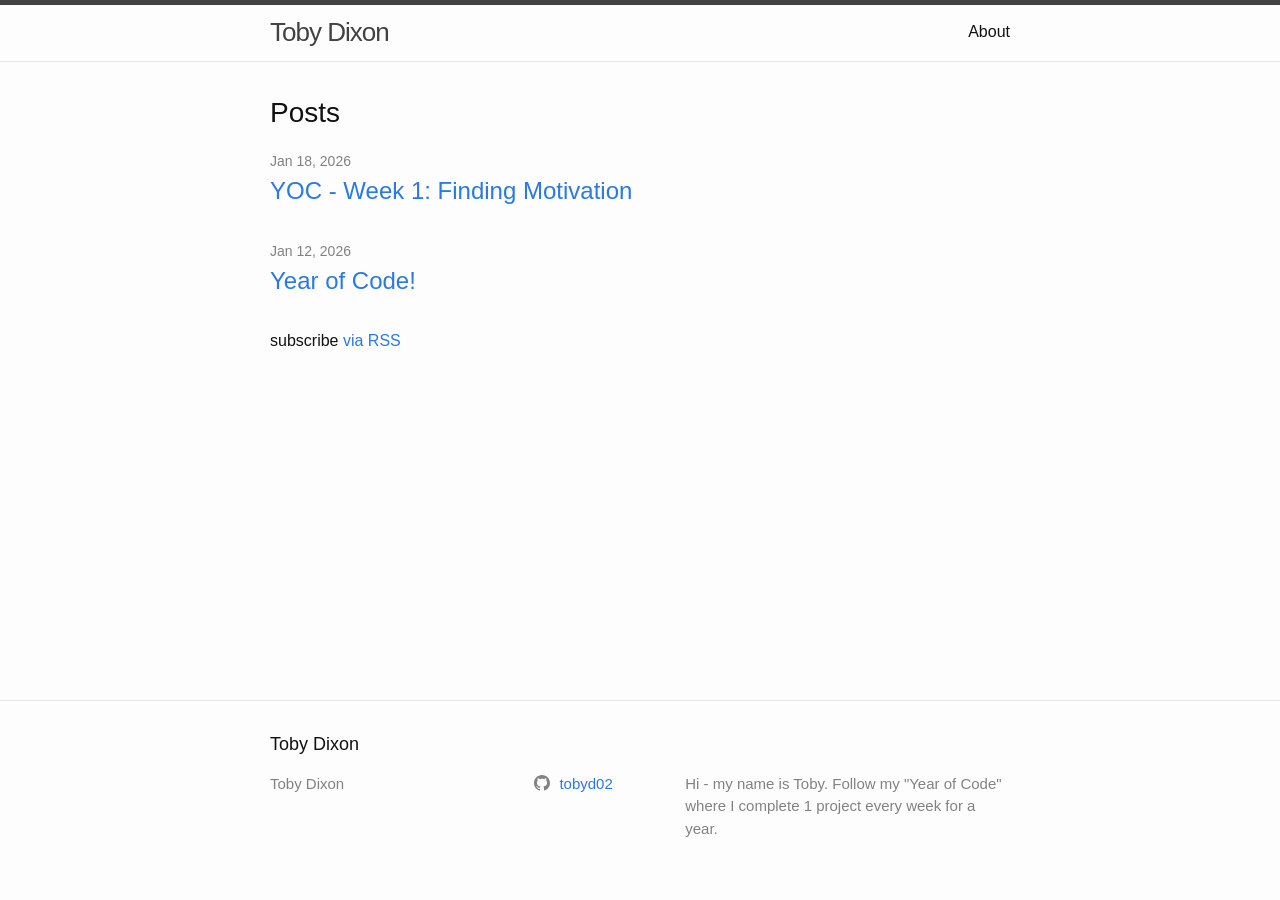
<file: index.html>
<!DOCTYPE html>
<html lang="en"><head>
  <meta charset="utf-8">
  <meta http-equiv="X-UA-Compatible" content="IE=edge">
  <meta name="viewport" content="width=device-width, initial-scale=1"><!-- Begin Jekyll SEO tag v2.8.0 -->
<title>Toby Dixon | Hi - my name is Toby. Follow my “Year of Code” where I complete 1 project every week for a year.</title>
<meta name="generator" content="Jekyll v4.3.2" />
<meta property="og:title" content="Toby Dixon" />
<meta property="og:locale" content="en_US" />
<meta name="description" content="Hi - my name is Toby. Follow my “Year of Code” where I complete 1 project every week for a year." />
<meta property="og:description" content="Hi - my name is Toby. Follow my “Year of Code” where I complete 1 project every week for a year." />
<link rel="canonical" href="tobyd02.github.io/" />
<meta property="og:url" content="tobyd02.github.io/" />
<meta property="og:site_name" content="Toby Dixon" />
<meta property="og:type" content="website" />
<meta name="twitter:card" content="summary" />
<meta property="twitter:title" content="Toby Dixon" />
<script type="application/ld+json">
{"@context":"https://schema.org","@type":"WebSite","description":"Hi - my name is Toby. Follow my “Year of Code” where I complete 1 project every week for a year.","headline":"Toby Dixon","name":"Toby Dixon","url":"tobyd02.github.io/"}</script>
<!-- End Jekyll SEO tag -->
<link rel="stylesheet" href="/assets/main.css"><link type="application/atom+xml" rel="alternate" href="tobyd02.github.io/feed.xml" title="Toby Dixon" /></head>
<body><header class="site-header" role="banner">

  <div class="wrapper"><a class="site-title" rel="author" href="/">Toby Dixon</a><nav class="site-nav">
        <input type="checkbox" id="nav-trigger" class="nav-trigger" />
        <label for="nav-trigger">
          <span class="menu-icon">
            <svg viewBox="0 0 18 15" width="18px" height="15px">
              <path d="M18,1.484c0,0.82-0.665,1.484-1.484,1.484H1.484C0.665,2.969,0,2.304,0,1.484l0,0C0,0.665,0.665,0,1.484,0 h15.032C17.335,0,18,0.665,18,1.484L18,1.484z M18,7.516C18,8.335,17.335,9,16.516,9H1.484C0.665,9,0,8.335,0,7.516l0,0 c0-0.82,0.665-1.484,1.484-1.484h15.032C17.335,6.031,18,6.696,18,7.516L18,7.516z M18,13.516C18,14.335,17.335,15,16.516,15H1.484 C0.665,15,0,14.335,0,13.516l0,0c0-0.82,0.665-1.483,1.484-1.483h15.032C17.335,12.031,18,12.695,18,13.516L18,13.516z"/>
            </svg>
          </span>
        </label>

        <div class="trigger"><a class="page-link" href="/about/">About</a></div>
      </nav></div>
</header>
<main class="page-content" aria-label="Content">
      <div class="wrapper">
        <div class="home">
<h2 class="post-list-heading">Posts</h2>
    <ul class="post-list"><li><span class="post-meta">Jan 18, 2026</span>
        <h3>
          <a class="post-link" href="/yearofcode/2026/01/18/yearofcode-week1.html">
            YOC - Week 1: Finding Motivation
          </a>
        </h3></li><li><span class="post-meta">Jan 12, 2026</span>
        <h3>
          <a class="post-link" href="/yearofcode/2026/01/12/yearofcode.html">
            Year of Code!
          </a>
        </h3></li></ul>

    <p class="rss-subscribe">subscribe <a href="/feed.xml">via RSS</a></p></div>

      </div>
    </main><footer class="site-footer h-card">
  <data class="u-url" href="/"></data>

  <div class="wrapper">

    <h2 class="footer-heading">Toby Dixon</h2>

    <div class="footer-col-wrapper">
      <div class="footer-col footer-col-1">
        <ul class="contact-list">
          <li class="p-name">Toby Dixon</li></ul>
      </div>

      <div class="footer-col footer-col-2"><ul class="social-media-list"><li><a href="https://github.com/tobyd02"><svg class="svg-icon"><use xlink:href="/assets/minima-social-icons.svg#github"></use></svg> <span class="username">tobyd02</span></a></li></ul>
</div>

      <div class="footer-col footer-col-3">
        <p>Hi - my name is Toby. Follow my &quot;Year of Code&quot; where I complete 1 project every week for a year.</p>
      </div>
    </div>

  </div>

</footer>
</body>

</html>
</file>
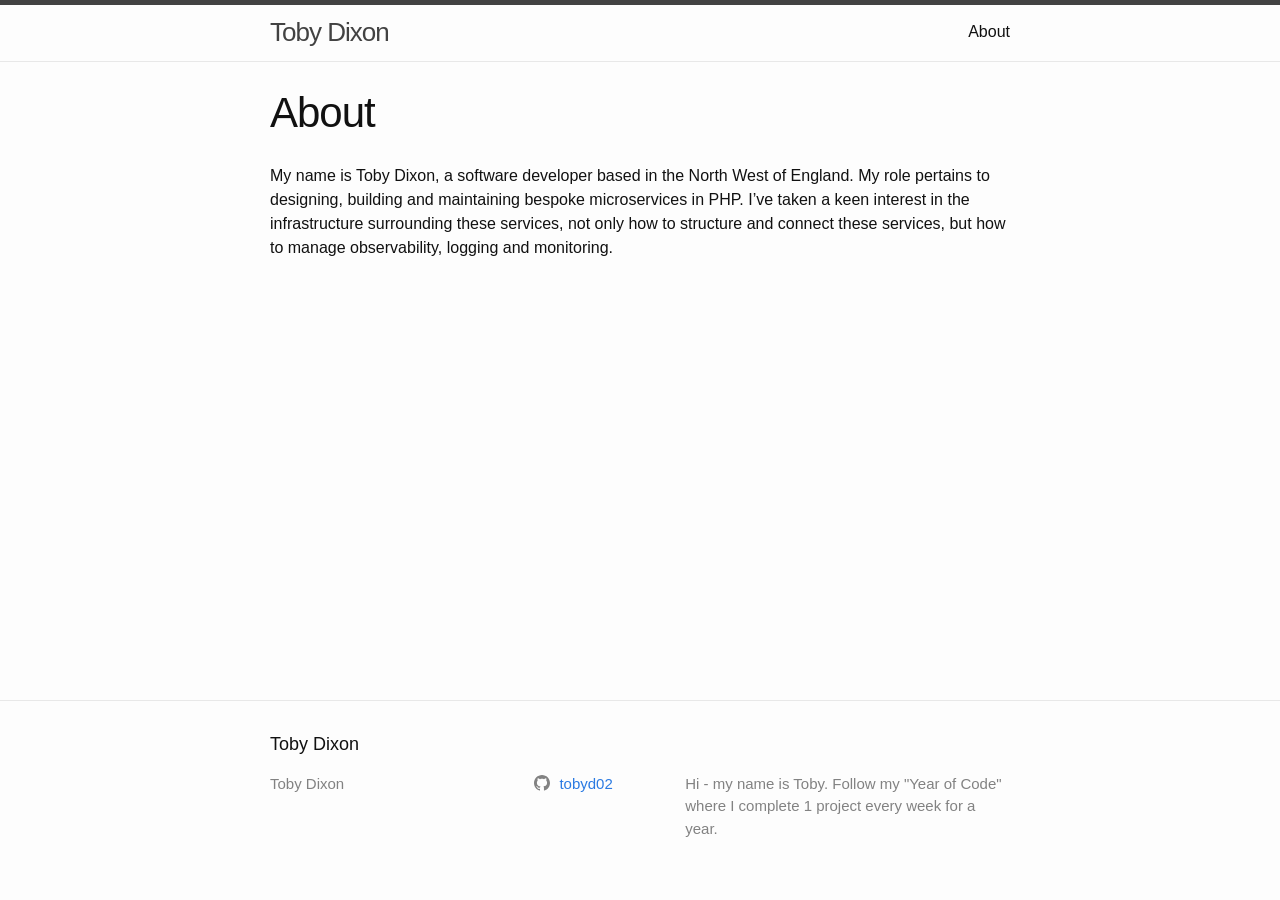
<file: about/index.html>
<!DOCTYPE html>
<html lang="en"><head>
  <meta charset="utf-8">
  <meta http-equiv="X-UA-Compatible" content="IE=edge">
  <meta name="viewport" content="width=device-width, initial-scale=1"><!-- Begin Jekyll SEO tag v2.8.0 -->
<title>About | Toby Dixon</title>
<meta name="generator" content="Jekyll v4.3.2" />
<meta property="og:title" content="About" />
<meta property="og:locale" content="en_US" />
<meta name="description" content="Hi - my name is Toby. Follow my “Year of Code” where I complete 1 project every week for a year." />
<meta property="og:description" content="Hi - my name is Toby. Follow my “Year of Code” where I complete 1 project every week for a year." />
<link rel="canonical" href="tobyd02.github.io/about/" />
<meta property="og:url" content="tobyd02.github.io/about/" />
<meta property="og:site_name" content="Toby Dixon" />
<meta property="og:type" content="website" />
<meta name="twitter:card" content="summary" />
<meta property="twitter:title" content="About" />
<script type="application/ld+json">
{"@context":"https://schema.org","@type":"WebSite","description":"Hi - my name is Toby. Follow my “Year of Code” where I complete 1 project every week for a year.","headline":"About","name":"Toby Dixon","url":"tobyd02.github.io/about/"}</script>
<!-- End Jekyll SEO tag -->
<link rel="stylesheet" href="/assets/main.css"><link type="application/atom+xml" rel="alternate" href="tobyd02.github.io/feed.xml" title="Toby Dixon" /></head>
<body><header class="site-header" role="banner">

  <div class="wrapper"><a class="site-title" rel="author" href="/">Toby Dixon</a><nav class="site-nav">
        <input type="checkbox" id="nav-trigger" class="nav-trigger" />
        <label for="nav-trigger">
          <span class="menu-icon">
            <svg viewBox="0 0 18 15" width="18px" height="15px">
              <path d="M18,1.484c0,0.82-0.665,1.484-1.484,1.484H1.484C0.665,2.969,0,2.304,0,1.484l0,0C0,0.665,0.665,0,1.484,0 h15.032C17.335,0,18,0.665,18,1.484L18,1.484z M18,7.516C18,8.335,17.335,9,16.516,9H1.484C0.665,9,0,8.335,0,7.516l0,0 c0-0.82,0.665-1.484,1.484-1.484h15.032C17.335,6.031,18,6.696,18,7.516L18,7.516z M18,13.516C18,14.335,17.335,15,16.516,15H1.484 C0.665,15,0,14.335,0,13.516l0,0c0-0.82,0.665-1.483,1.484-1.483h15.032C17.335,12.031,18,12.695,18,13.516L18,13.516z"/>
            </svg>
          </span>
        </label>

        <div class="trigger"><a class="page-link" href="/about/">About</a></div>
      </nav></div>
</header>
<main class="page-content" aria-label="Content">
      <div class="wrapper">
        <article class="post">

  <header class="post-header">
    <h1 class="post-title">About</h1>
  </header>

  <div class="post-content">
    <p>My name is Toby Dixon, a software developer based in the North West of England. My role pertains to designing, building
and maintaining bespoke microservices in PHP. I’ve taken a keen interest in the infrastructure surrounding these
services, not only how to structure and connect these services, but how to manage observability, logging and monitoring.</p>

  </div>

</article>

      </div>
    </main><footer class="site-footer h-card">
  <data class="u-url" href="/"></data>

  <div class="wrapper">

    <h2 class="footer-heading">Toby Dixon</h2>

    <div class="footer-col-wrapper">
      <div class="footer-col footer-col-1">
        <ul class="contact-list">
          <li class="p-name">Toby Dixon</li></ul>
      </div>

      <div class="footer-col footer-col-2"><ul class="social-media-list"><li><a href="https://github.com/tobyd02"><svg class="svg-icon"><use xlink:href="/assets/minima-social-icons.svg#github"></use></svg> <span class="username">tobyd02</span></a></li></ul>
</div>

      <div class="footer-col footer-col-3">
        <p>Hi - my name is Toby. Follow my &quot;Year of Code&quot; where I complete 1 project every week for a year.</p>
      </div>
    </div>

  </div>

</footer>
</body>

</html>
</file>
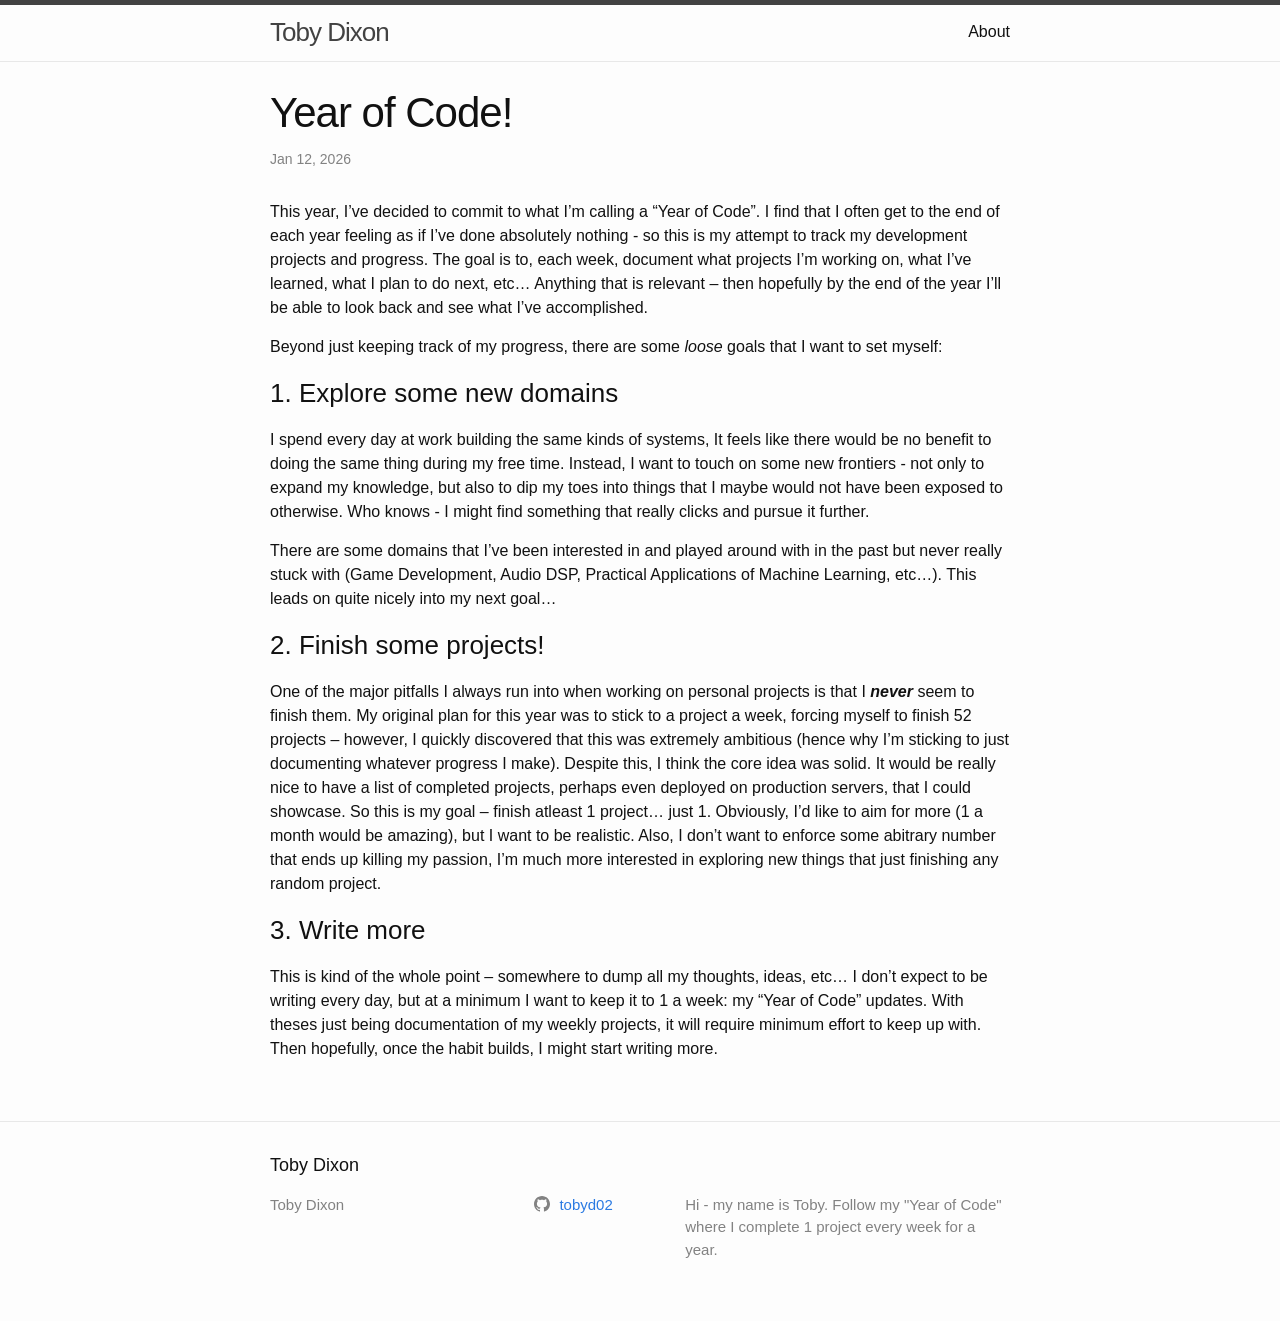
<file: yearofcode/2026/01/12/yearofcode.html>
<!DOCTYPE html>
<html lang="en"><head>
  <meta charset="utf-8">
  <meta http-equiv="X-UA-Compatible" content="IE=edge">
  <meta name="viewport" content="width=device-width, initial-scale=1"><!-- Begin Jekyll SEO tag v2.8.0 -->
<title>Year of Code! | Toby Dixon</title>
<meta name="generator" content="Jekyll v4.3.2" />
<meta property="og:title" content="Year of Code!" />
<meta property="og:locale" content="en_US" />
<meta name="description" content="This year, I’ve decided to commit to what I’m calling a “Year of Code”. I find that I often get to the end of each year feeling as if I’ve done absolutely nothing - so this is my attempt to track my development projects and progress. The goal is to, each week, document what projects I’m working on, what I’ve learned, what I plan to do next, etc… Anything that is relevant – then hopefully by the end of the year I’ll be able to look back and see what I’ve accomplished." />
<meta property="og:description" content="This year, I’ve decided to commit to what I’m calling a “Year of Code”. I find that I often get to the end of each year feeling as if I’ve done absolutely nothing - so this is my attempt to track my development projects and progress. The goal is to, each week, document what projects I’m working on, what I’ve learned, what I plan to do next, etc… Anything that is relevant – then hopefully by the end of the year I’ll be able to look back and see what I’ve accomplished." />
<link rel="canonical" href="tobyd02.github.io/yearofcode/2026/01/12/yearofcode.html" />
<meta property="og:url" content="tobyd02.github.io/yearofcode/2026/01/12/yearofcode.html" />
<meta property="og:site_name" content="Toby Dixon" />
<meta property="og:type" content="article" />
<meta property="article:published_time" content="2026-01-12T00:00:00+00:00" />
<meta name="twitter:card" content="summary" />
<meta property="twitter:title" content="Year of Code!" />
<script type="application/ld+json">
{"@context":"https://schema.org","@type":"BlogPosting","dateModified":"2026-01-12T00:00:00+00:00","datePublished":"2026-01-12T00:00:00+00:00","description":"This year, I’ve decided to commit to what I’m calling a “Year of Code”. I find that I often get to the end of each year feeling as if I’ve done absolutely nothing - so this is my attempt to track my development projects and progress. The goal is to, each week, document what projects I’m working on, what I’ve learned, what I plan to do next, etc… Anything that is relevant – then hopefully by the end of the year I’ll be able to look back and see what I’ve accomplished.","headline":"Year of Code!","mainEntityOfPage":{"@type":"WebPage","@id":"tobyd02.github.io/yearofcode/2026/01/12/yearofcode.html"},"url":"tobyd02.github.io/yearofcode/2026/01/12/yearofcode.html"}</script>
<!-- End Jekyll SEO tag -->
<link rel="stylesheet" href="/assets/main.css"><link type="application/atom+xml" rel="alternate" href="tobyd02.github.io/feed.xml" title="Toby Dixon" /></head>
<body><header class="site-header" role="banner">

  <div class="wrapper"><a class="site-title" rel="author" href="/">Toby Dixon</a><nav class="site-nav">
        <input type="checkbox" id="nav-trigger" class="nav-trigger" />
        <label for="nav-trigger">
          <span class="menu-icon">
            <svg viewBox="0 0 18 15" width="18px" height="15px">
              <path d="M18,1.484c0,0.82-0.665,1.484-1.484,1.484H1.484C0.665,2.969,0,2.304,0,1.484l0,0C0,0.665,0.665,0,1.484,0 h15.032C17.335,0,18,0.665,18,1.484L18,1.484z M18,7.516C18,8.335,17.335,9,16.516,9H1.484C0.665,9,0,8.335,0,7.516l0,0 c0-0.82,0.665-1.484,1.484-1.484h15.032C17.335,6.031,18,6.696,18,7.516L18,7.516z M18,13.516C18,14.335,17.335,15,16.516,15H1.484 C0.665,15,0,14.335,0,13.516l0,0c0-0.82,0.665-1.483,1.484-1.483h15.032C17.335,12.031,18,12.695,18,13.516L18,13.516z"/>
            </svg>
          </span>
        </label>

        <div class="trigger"><a class="page-link" href="/about/">About</a></div>
      </nav></div>
</header>
<main class="page-content" aria-label="Content">
      <div class="wrapper">
        <article class="post h-entry" itemscope itemtype="http://schema.org/BlogPosting">

  <header class="post-header">
    <h1 class="post-title p-name" itemprop="name headline">Year of Code!</h1>
    <p class="post-meta">
      <time class="dt-published" datetime="2026-01-12T00:00:00+00:00" itemprop="datePublished">Jan 12, 2026
      </time></p>
  </header>

  <div class="post-content e-content" itemprop="articleBody">
    <p>This year, I’ve decided to commit to what I’m calling a “Year of Code”. I find that I often get to the end of each year
feeling as if I’ve done absolutely nothing - so this is my attempt to track my development projects and progress. The
goal is to, each week, document what projects I’m working on, what I’ve learned, what I plan to do next, etc… Anything
that is relevant – then hopefully by the end of the year I’ll be able to look back and see what I’ve accomplished.</p>

<p>Beyond just keeping track of my progress, there are some <em>loose</em> goals that I want to set myself:</p>

<h3 id="1-explore-some-new-domains">1. Explore some new domains</h3>

<p>I spend every day at work building the same kinds of systems, It feels like there would be no benefit to doing the same
thing during my free time. Instead, I want to touch on some new frontiers - not only to expand my knowledge, but also to
dip my toes into things that I maybe would not have been exposed to otherwise. Who knows - I might find something that
really clicks and pursue it further.</p>

<p>There are some domains that I’ve been interested in and played around with in the past but never really stuck with (Game
Development, Audio DSP, Practical Applications of Machine Learning, etc…). This leads on quite nicely into my next
goal…</p>

<h3 id="2-finish-some-projects">2. Finish some projects!</h3>

<p>One of the major pitfalls I always run into when working on personal projects is that I <strong><em>never</em></strong> seem to finish them.
My original plan for this year was to stick to a project a week, forcing myself to finish 52 projects – however, I
quickly discovered that this was extremely ambitious (hence why I’m sticking to just documenting whatever progress I
make). Despite this, I think the core idea was solid. It would be really nice to have a list of completed projects,
perhaps even deployed on production servers, that I could showcase. So this is my goal – finish atleast 1 project…
just 1. Obviously, I’d like to aim for more (1 a month would be amazing), but I want to be realistic. Also, I don’t want
to enforce some abitrary number that ends up killing my passion, I’m much more interested in exploring new things that
just finishing any random project.</p>

<h3 id="3-write-more">3. Write more</h3>

<p>This is kind of the whole point – somewhere to dump all my thoughts, ideas, etc… I don’t expect to be writing
every day, but at a minimum I want to keep it to 1 a week: my “Year of Code” updates. With theses just being
documentation of my weekly projects, it will require minimum effort to keep up with. Then hopefully, once the habit
builds, I might start writing more.</p>

  </div><a class="u-url" href="/yearofcode/2026/01/12/yearofcode.html" hidden></a>
</article>

      </div>
    </main><footer class="site-footer h-card">
  <data class="u-url" href="/"></data>

  <div class="wrapper">

    <h2 class="footer-heading">Toby Dixon</h2>

    <div class="footer-col-wrapper">
      <div class="footer-col footer-col-1">
        <ul class="contact-list">
          <li class="p-name">Toby Dixon</li></ul>
      </div>

      <div class="footer-col footer-col-2"><ul class="social-media-list"><li><a href="https://github.com/tobyd02"><svg class="svg-icon"><use xlink:href="/assets/minima-social-icons.svg#github"></use></svg> <span class="username">tobyd02</span></a></li></ul>
</div>

      <div class="footer-col footer-col-3">
        <p>Hi - my name is Toby. Follow my &quot;Year of Code&quot; where I complete 1 project every week for a year.</p>
      </div>
    </div>

  </div>

</footer>
</body>

</html>
</file>
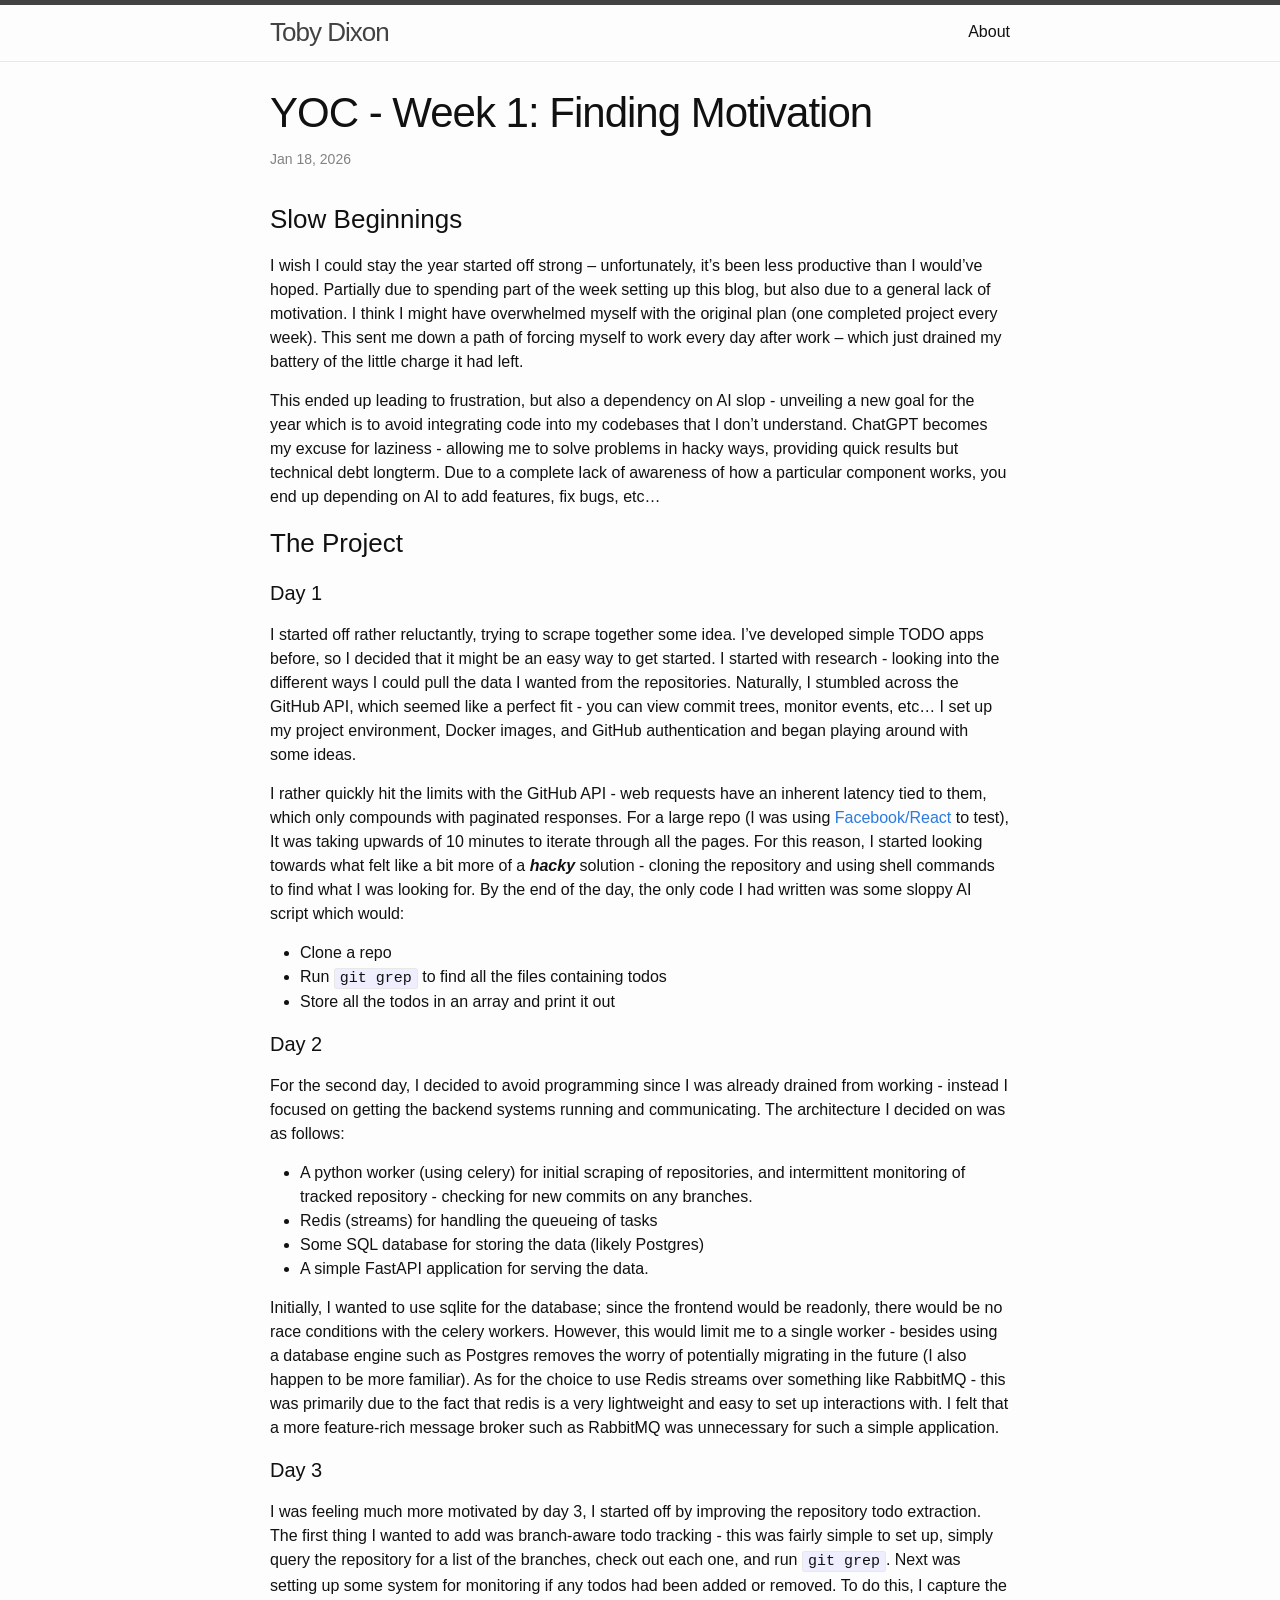
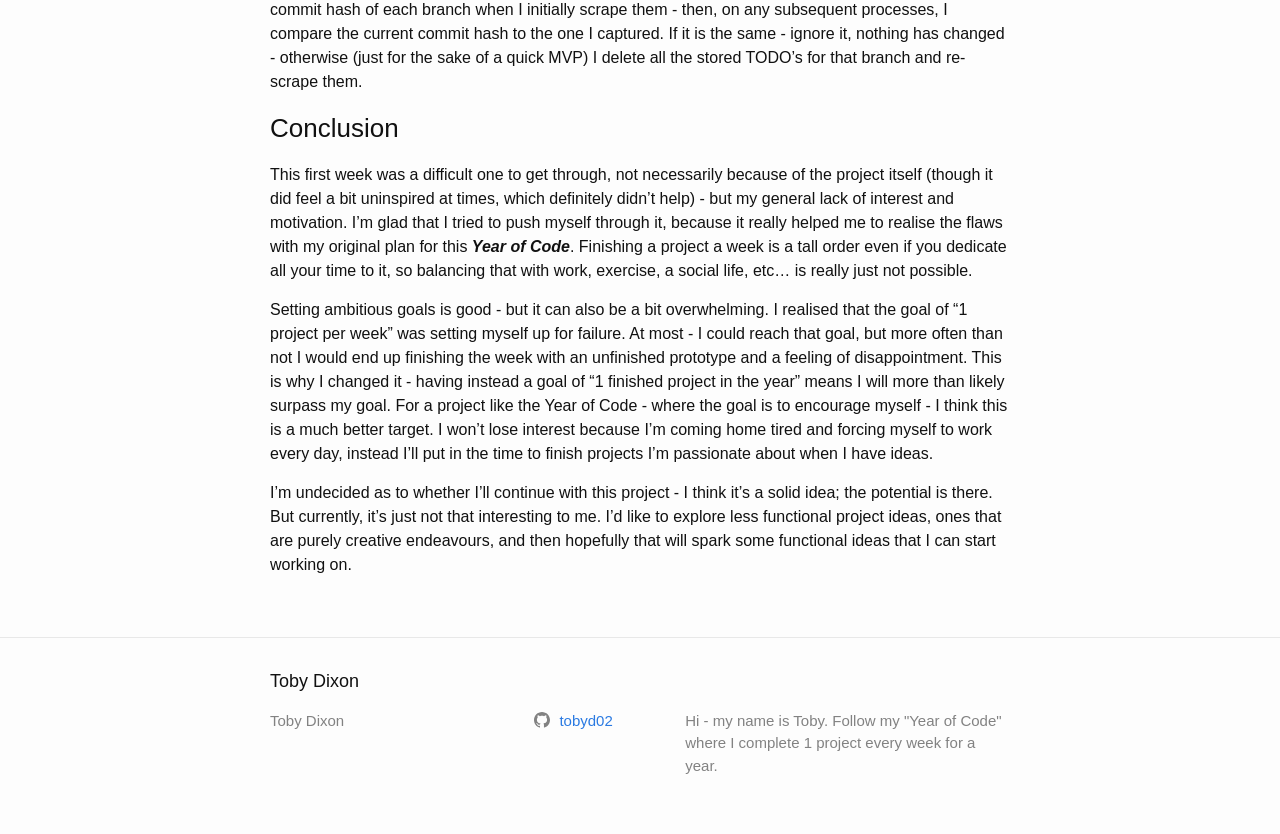
<file: yearofcode/2026/01/18/yearofcode-week1.html>
<!DOCTYPE html>
<html lang="en"><head>
  <meta charset="utf-8">
  <meta http-equiv="X-UA-Compatible" content="IE=edge">
  <meta name="viewport" content="width=device-width, initial-scale=1"><!-- Begin Jekyll SEO tag v2.8.0 -->
<title>YOC - Week 1: Finding Motivation | Toby Dixon</title>
<meta name="generator" content="Jekyll v4.3.2" />
<meta property="og:title" content="YOC - Week 1: Finding Motivation" />
<meta property="og:locale" content="en_US" />
<meta name="description" content="Slow Beginnings" />
<meta property="og:description" content="Slow Beginnings" />
<link rel="canonical" href="tobyd02.github.io/yearofcode/2026/01/18/yearofcode-week1.html" />
<meta property="og:url" content="tobyd02.github.io/yearofcode/2026/01/18/yearofcode-week1.html" />
<meta property="og:site_name" content="Toby Dixon" />
<meta property="og:type" content="article" />
<meta property="article:published_time" content="2026-01-18T00:00:00+00:00" />
<meta name="twitter:card" content="summary" />
<meta property="twitter:title" content="YOC - Week 1: Finding Motivation" />
<script type="application/ld+json">
{"@context":"https://schema.org","@type":"BlogPosting","dateModified":"2026-01-18T00:00:00+00:00","datePublished":"2026-01-18T00:00:00+00:00","description":"Slow Beginnings","headline":"YOC - Week 1: Finding Motivation","mainEntityOfPage":{"@type":"WebPage","@id":"tobyd02.github.io/yearofcode/2026/01/18/yearofcode-week1.html"},"url":"tobyd02.github.io/yearofcode/2026/01/18/yearofcode-week1.html"}</script>
<!-- End Jekyll SEO tag -->
<link rel="stylesheet" href="/assets/main.css"><link type="application/atom+xml" rel="alternate" href="tobyd02.github.io/feed.xml" title="Toby Dixon" /></head>
<body><header class="site-header" role="banner">

  <div class="wrapper"><a class="site-title" rel="author" href="/">Toby Dixon</a><nav class="site-nav">
        <input type="checkbox" id="nav-trigger" class="nav-trigger" />
        <label for="nav-trigger">
          <span class="menu-icon">
            <svg viewBox="0 0 18 15" width="18px" height="15px">
              <path d="M18,1.484c0,0.82-0.665,1.484-1.484,1.484H1.484C0.665,2.969,0,2.304,0,1.484l0,0C0,0.665,0.665,0,1.484,0 h15.032C17.335,0,18,0.665,18,1.484L18,1.484z M18,7.516C18,8.335,17.335,9,16.516,9H1.484C0.665,9,0,8.335,0,7.516l0,0 c0-0.82,0.665-1.484,1.484-1.484h15.032C17.335,6.031,18,6.696,18,7.516L18,7.516z M18,13.516C18,14.335,17.335,15,16.516,15H1.484 C0.665,15,0,14.335,0,13.516l0,0c0-0.82,0.665-1.483,1.484-1.483h15.032C17.335,12.031,18,12.695,18,13.516L18,13.516z"/>
            </svg>
          </span>
        </label>

        <div class="trigger"><a class="page-link" href="/about/">About</a></div>
      </nav></div>
</header>
<main class="page-content" aria-label="Content">
      <div class="wrapper">
        <article class="post h-entry" itemscope itemtype="http://schema.org/BlogPosting">

  <header class="post-header">
    <h1 class="post-title p-name" itemprop="name headline">YOC - Week 1: Finding Motivation</h1>
    <p class="post-meta">
      <time class="dt-published" datetime="2026-01-18T00:00:00+00:00" itemprop="datePublished">Jan 18, 2026
      </time></p>
  </header>

  <div class="post-content e-content" itemprop="articleBody">
    <h3 id="slow-beginnings">Slow Beginnings</h3>

<p>I wish I could stay the year started off strong – unfortunately, it’s been less productive than I would’ve hoped.
Partially due to spending part of the week setting up this blog, but also due to a general lack of motivation. I think I
might have overwhelmed myself with the original plan (one completed project every week). This sent me down a path of
forcing myself to work every day after work – which just drained my battery of the little charge it had left.</p>

<p>This ended up leading to frustration, but also a dependency on AI slop - unveiling a new goal for the year which is to
avoid integrating code into my codebases that I don’t understand. ChatGPT becomes my excuse for laziness - allowing me
to
solve problems in hacky ways, providing quick results but technical debt longterm. Due to a complete lack of awareness
of how a particular component works, you end up depending on AI to add features, fix bugs, etc…</p>

<h3 id="the-project">The Project</h3>

<h4 id="day-1">Day 1</h4>

<p>I started off rather reluctantly, trying to scrape together some idea. I’ve developed simple TODO apps before, so I
decided that it might be an easy way to get started. I started with research - looking into the different ways I could
pull the data I wanted from the repositories. Naturally, I stumbled across the GitHub API, which seemed like a perfect
fit - you can view commit trees, monitor events, etc… I set up my project environment, Docker images, and GitHub
authentication and began playing around with some ideas.</p>

<p>I rather quickly hit the limits with the GitHub API - web requests have an inherent latency tied to them, which only
compounds with paginated responses. For a large repo (I was using <a href="https://github.com/facebook/react">Facebook/React</a> to
test), It was taking upwards of 10 minutes to iterate through all the pages. For this reason, I started looking towards
what felt like a bit more of a <strong><em>hacky</em></strong> solution - cloning the repository and using shell commands to find what I
was looking for. By the end of the day, the only code I had written was some sloppy AI script which would:</p>

<ul>
  <li>Clone a repo</li>
  <li>Run <code class="language-plaintext highlighter-rouge">git grep</code> to find all the files containing todos</li>
  <li>Store all the todos in an array and print it out</li>
</ul>

<h4 id="day-2">Day 2</h4>

<p>For the second day, I decided to avoid programming since I was already drained from working - instead I focused on
getting the backend systems running and communicating. The architecture I decided on was as follows:</p>

<ul>
  <li>A python worker (using celery) for initial scraping of repositories, and intermittent monitoring of tracked
repository - checking for new commits on any branches.</li>
  <li>Redis (streams) for handling the queueing of tasks</li>
  <li>Some SQL database for storing the data (likely Postgres)</li>
  <li>A simple FastAPI application for serving the data.</li>
</ul>

<p>Initially, I wanted to use sqlite for the database; since the frontend would be readonly, there would be no race
conditions with the celery workers. However, this would limit me to a single worker - besides using a database engine
such as Postgres removes the worry of potentially migrating in the future (I also happen to be more familiar). As for
the choice to use Redis streams over something like RabbitMQ - this was primarily due to the fact that redis is a
very lightweight and easy to set up interactions with. I felt that a more feature-rich message broker such as RabbitMQ
was unnecessary for such a simple application.</p>

<h4 id="day-3">Day 3</h4>

<p>I was feeling much more motivated by day 3, I started off by improving the repository todo extraction. The first thing I
wanted to add was branch-aware todo tracking - this was fairly simple to set up, simply query the repository for a list
of the branches, check out each one, and run <code class="language-plaintext highlighter-rouge">git grep</code>. Next was setting up some system for monitoring if any todos had
been added or removed. To do this, I capture the commit hash of each branch when I initially scrape them - then, on any
subsequent processes, I compare the current commit hash to the one I captured. If it is the same - ignore it, nothing
has changed - otherwise (just for the sake of a quick MVP) I delete all the stored TODO’s for that branch and re-scrape
them.</p>

<h3 id="conclusion">Conclusion</h3>

<p>This first week was a difficult one to get through, not necessarily because of the project itself (though it did feel a
bit uninspired at times, which definitely didn’t help) - but my general lack of interest and motivation. I’m glad that I
tried to push myself through it, because it really helped me to realise the flaws with my original plan for this
<strong><em>Year of Code</em></strong>. Finishing a project a week is a tall order even if you dedicate all your time to it, so balancing
that with work, exercise, a social life, etc… is really just not possible.</p>

<p>Setting ambitious goals is good - but it can also be a bit overwhelming. I realised that the goal of “1 project per
week” was setting myself up for failure. At most - I could reach that goal, but more often than not I would end up
finishing the week with an unfinished prototype and a feeling of disappointment. This is why I changed it - having
instead a goal of “1 finished project in the year” means I will more than likely surpass my goal. For a project like the
Year of Code - where the goal is to encourage myself - I think this is a much better target. I won’t lose interest
because I’m coming home tired and forcing myself to work every day, instead I’ll put in the time to finish projects I’m
passionate about when I have ideas.</p>

<p>I’m undecided as to whether I’ll continue with this project - I think it’s a solid idea; the potential is there. But
 currently, it’s just not that interesting to me. I’d like to explore less functional project ideas, ones that are purely
creative endeavours, and then hopefully that will spark some functional ideas that I can start working on.</p>

  </div><a class="u-url" href="/yearofcode/2026/01/18/yearofcode-week1.html" hidden></a>
</article>

      </div>
    </main><footer class="site-footer h-card">
  <data class="u-url" href="/"></data>

  <div class="wrapper">

    <h2 class="footer-heading">Toby Dixon</h2>

    <div class="footer-col-wrapper">
      <div class="footer-col footer-col-1">
        <ul class="contact-list">
          <li class="p-name">Toby Dixon</li></ul>
      </div>

      <div class="footer-col footer-col-2"><ul class="social-media-list"><li><a href="https://github.com/tobyd02"><svg class="svg-icon"><use xlink:href="/assets/minima-social-icons.svg#github"></use></svg> <span class="username">tobyd02</span></a></li></ul>
</div>

      <div class="footer-col footer-col-3">
        <p>Hi - my name is Toby. Follow my &quot;Year of Code&quot; where I complete 1 project every week for a year.</p>
      </div>
    </div>

  </div>

</footer>
</body>

</html>
</file>
<file: assets/main.css>
/**
 * Reset some basic elements
 */
body, h1, h2, h3, h4, h5, h6,
p, blockquote, pre, hr,
dl, dd, ol, ul, figure {
  margin: 0;
  padding: 0;
}

/**
 * Basic styling
 */
body {
  font: 400 16px/1.5 -apple-system, BlinkMacSystemFont, "Segoe UI", Roboto, Helvetica, Arial, sans-serif, "Apple Color Emoji", "Segoe UI Emoji", "Segoe UI Symbol";
  color: #111;
  background-color: #fdfdfd;
  -webkit-text-size-adjust: 100%;
  -webkit-font-feature-settings: "kern" 1;
  -moz-font-feature-settings: "kern" 1;
  -o-font-feature-settings: "kern" 1;
  font-feature-settings: "kern" 1;
  font-kerning: normal;
  display: flex;
  min-height: 100vh;
  flex-direction: column;
}

/**
 * Set `margin-bottom` to maintain vertical rhythm
 */
h1, h2, h3, h4, h5, h6,
p, blockquote, pre,
ul, ol, dl, figure,
.highlight {
  margin-bottom: 15px;
}

/**
 * `main` element
 */
main {
  display: block; /* Default value of `display` of `main` element is 'inline' in IE 11. */
}

/**
 * Images
 */
img {
  max-width: 100%;
  vertical-align: middle;
}

/**
 * Figures
 */
figure > img {
  display: block;
}

figcaption {
  font-size: 14px;
}

/**
 * Lists
 */
ul, ol {
  margin-left: 30px;
}

li > ul,
li > ol {
  margin-bottom: 0;
}

/**
 * Headings
 */
h1, h2, h3, h4, h5, h6 {
  font-weight: 400;
}

/**
 * Links
 */
a {
  color: #2a7ae2;
  text-decoration: none;
}
a:visited {
  color: rgb(22.9483471074, 86.2541322314, 168.5516528926);
}
a:hover {
  color: #111;
  text-decoration: underline;
}
.social-media-list a:hover {
  text-decoration: none;
}
.social-media-list a:hover .username {
  text-decoration: underline;
}

/**
 * Blockquotes
 */
blockquote {
  color: #828282;
  border-left: 4px solid #e8e8e8;
  padding-left: 15px;
  font-size: 18px;
  letter-spacing: -1px;
  font-style: italic;
}
blockquote > :last-child {
  margin-bottom: 0;
}

/**
 * Code formatting
 */
pre,
code {
  font-size: 15px;
  border: 1px solid #e8e8e8;
  border-radius: 3px;
  background-color: #eef;
}

code {
  padding: 1px 5px;
}

pre {
  padding: 8px 12px;
  overflow-x: auto;
}
pre > code {
  border: 0;
  padding-right: 0;
  padding-left: 0;
}

/**
 * Wrapper
 */
.wrapper {
  max-width: -webkit-calc(800px - (30px * 2));
  max-width: calc(800px - 30px * 2);
  margin-right: auto;
  margin-left: auto;
  padding-right: 30px;
  padding-left: 30px;
}
@media screen and (max-width: 800px) {
  .wrapper {
    max-width: -webkit-calc(800px - (30px));
    max-width: calc(800px - (30px));
    padding-right: 15px;
    padding-left: 15px;
  }
}

/**
 * Clearfix
 */
.footer-col-wrapper:after, .wrapper:after {
  content: "";
  display: table;
  clear: both;
}

/**
 * Icons
 */
.svg-icon {
  width: 16px;
  height: 16px;
  display: inline-block;
  fill: #828282;
  padding-right: 5px;
  vertical-align: text-top;
}

.social-media-list li + li {
  padding-top: 5px;
}

/**
 * Tables
 */
table {
  margin-bottom: 30px;
  width: 100%;
  text-align: left;
  color: rgb(62.9, 62.9, 62.9);
  border-collapse: collapse;
  border: 1px solid #e8e8e8;
}
table tr:nth-child(even) {
  background-color: rgb(247.3, 247.3, 247.3);
}
table th, table td {
  padding: 10px 15px;
}
table th {
  background-color: rgb(239.65, 239.65, 239.65);
  border: 1px solid rgb(221.8, 221.8, 221.8);
  border-bottom-color: rgb(201.4, 201.4, 201.4);
}
table td {
  border: 1px solid #e8e8e8;
}

/**
 * Site header
 */
.site-header {
  border-top: 5px solid rgb(66.25, 66.25, 66.25);
  border-bottom: 1px solid #e8e8e8;
  min-height: 55.95px;
  position: relative;
}

.site-title {
  font-size: 26px;
  font-weight: 300;
  line-height: 54px;
  letter-spacing: -1px;
  margin-bottom: 0;
  float: left;
}
.site-title, .site-title:visited {
  color: rgb(66.25, 66.25, 66.25);
}

.site-nav {
  float: right;
  line-height: 54px;
}
.site-nav .nav-trigger {
  display: none;
}
.site-nav .menu-icon {
  display: none;
}
.site-nav .page-link {
  color: #111;
  line-height: 1.5;
}
.site-nav .page-link:not(:last-child) {
  margin-right: 20px;
}
@media screen and (max-width: 600px) {
  .site-nav {
    position: absolute;
    top: 9px;
    right: 15px;
    background-color: #fdfdfd;
    border: 1px solid #e8e8e8;
    border-radius: 5px;
    text-align: right;
  }
  .site-nav label[for=nav-trigger] {
    display: block;
    float: right;
    width: 36px;
    height: 36px;
    z-index: 2;
    cursor: pointer;
  }
  .site-nav .menu-icon {
    display: block;
    float: right;
    width: 36px;
    height: 26px;
    line-height: 0;
    padding-top: 10px;
    text-align: center;
  }
  .site-nav .menu-icon > svg {
    fill: rgb(66.25, 66.25, 66.25);
  }
  .site-nav input ~ .trigger {
    clear: both;
    display: none;
  }
  .site-nav input:checked ~ .trigger {
    display: block;
    padding-bottom: 5px;
  }
  .site-nav .page-link {
    display: block;
    padding: 5px 10px;
  }
  .site-nav .page-link:not(:last-child) {
    margin-right: 0;
  }
  .site-nav .page-link {
    margin-left: 20px;
  }
}

/**
 * Site footer
 */
.site-footer {
  border-top: 1px solid #e8e8e8;
  padding: 30px 0;
}

.footer-heading {
  font-size: 18px;
  margin-bottom: 15px;
}

.contact-list,
.social-media-list {
  list-style: none;
  margin-left: 0;
}

.footer-col-wrapper {
  font-size: 15px;
  color: #828282;
  margin-left: -15px;
}

.footer-col {
  float: left;
  margin-bottom: 15px;
  padding-left: 15px;
}

.footer-col-1 {
  width: -webkit-calc(35% - (30px / 2));
  width: calc(35% - 30px / 2);
}

.footer-col-2 {
  width: -webkit-calc(20% - (30px / 2));
  width: calc(20% - 30px / 2);
}

.footer-col-3 {
  width: -webkit-calc(45% - (30px / 2));
  width: calc(45% - 30px / 2);
}

@media screen and (max-width: 800px) {
  .footer-col-1,
  .footer-col-2 {
    width: -webkit-calc(50% - (30px / 2));
    width: calc(50% - 30px / 2);
  }
  .footer-col-3 {
    width: -webkit-calc(100% - (30px / 2));
    width: calc(100% - 30px / 2);
  }
}
@media screen and (max-width: 600px) {
  .footer-col {
    float: none;
    width: -webkit-calc(100% - (30px / 2));
    width: calc(100% - 30px / 2);
  }
}
/**
 * Page content
 */
.page-content {
  padding: 30px 0;
  flex: 1;
}

.page-heading {
  font-size: 32px;
}

.post-list-heading {
  font-size: 28px;
}

.post-list {
  margin-left: 0;
  list-style: none;
}
.post-list > li {
  margin-bottom: 30px;
}

.post-meta {
  font-size: 14px;
  color: #828282;
}

.post-link {
  display: block;
  font-size: 24px;
}

/**
 * Posts
 */
.post-header {
  margin-bottom: 30px;
}

.post-title {
  font-size: 42px;
  letter-spacing: -1px;
  line-height: 1;
}
@media screen and (max-width: 800px) {
  .post-title {
    font-size: 36px;
  }
}

.post-content {
  margin-bottom: 30px;
}
.post-content h2 {
  font-size: 32px;
}
@media screen and (max-width: 800px) {
  .post-content h2 {
    font-size: 28px;
  }
}
.post-content h3 {
  font-size: 26px;
}
@media screen and (max-width: 800px) {
  .post-content h3 {
    font-size: 22px;
  }
}
.post-content h4 {
  font-size: 20px;
}
@media screen and (max-width: 800px) {
  .post-content h4 {
    font-size: 18px;
  }
}

/**
 * Syntax highlighting styles
 */
.highlight {
  background: #fff;
}
.highlighter-rouge .highlight {
  background: #eef;
}
.highlight .c {
  color: #998;
  font-style: italic;
}
.highlight .err {
  color: #a61717;
  background-color: #e3d2d2;
}
.highlight .k {
  font-weight: bold;
}
.highlight .o {
  font-weight: bold;
}
.highlight .cm {
  color: #998;
  font-style: italic;
}
.highlight .cp {
  color: #999;
  font-weight: bold;
}
.highlight .c1 {
  color: #998;
  font-style: italic;
}
.highlight .cs {
  color: #999;
  font-weight: bold;
  font-style: italic;
}
.highlight .gd {
  color: #000;
  background-color: #fdd;
}
.highlight .gd .x {
  color: #000;
  background-color: #faa;
}
.highlight .ge {
  font-style: italic;
}
.highlight .gr {
  color: #a00;
}
.highlight .gh {
  color: #999;
}
.highlight .gi {
  color: #000;
  background-color: #dfd;
}
.highlight .gi .x {
  color: #000;
  background-color: #afa;
}
.highlight .go {
  color: #888;
}
.highlight .gp {
  color: #555;
}
.highlight .gs {
  font-weight: bold;
}
.highlight .gu {
  color: #aaa;
}
.highlight .gt {
  color: #a00;
}
.highlight .kc {
  font-weight: bold;
}
.highlight .kd {
  font-weight: bold;
}
.highlight .kp {
  font-weight: bold;
}
.highlight .kr {
  font-weight: bold;
}
.highlight .kt {
  color: #458;
  font-weight: bold;
}
.highlight .m {
  color: #099;
}
.highlight .s {
  color: #d14;
}
.highlight .na {
  color: #008080;
}
.highlight .nb {
  color: #0086B3;
}
.highlight .nc {
  color: #458;
  font-weight: bold;
}
.highlight .no {
  color: #008080;
}
.highlight .ni {
  color: #800080;
}
.highlight .ne {
  color: #900;
  font-weight: bold;
}
.highlight .nf {
  color: #900;
  font-weight: bold;
}
.highlight .nn {
  color: #555;
}
.highlight .nt {
  color: #000080;
}
.highlight .nv {
  color: #008080;
}
.highlight .ow {
  font-weight: bold;
}
.highlight .w {
  color: #bbb;
}
.highlight .mf {
  color: #099;
}
.highlight .mh {
  color: #099;
}
.highlight .mi {
  color: #099;
}
.highlight .mo {
  color: #099;
}
.highlight .sb {
  color: #d14;
}
.highlight .sc {
  color: #d14;
}
.highlight .sd {
  color: #d14;
}
.highlight .s2 {
  color: #d14;
}
.highlight .se {
  color: #d14;
}
.highlight .sh {
  color: #d14;
}
.highlight .si {
  color: #d14;
}
.highlight .sx {
  color: #d14;
}
.highlight .sr {
  color: #009926;
}
.highlight .s1 {
  color: #d14;
}
.highlight .ss {
  color: #990073;
}
.highlight .bp {
  color: #999;
}
.highlight .vc {
  color: #008080;
}
.highlight .vg {
  color: #008080;
}
.highlight .vi {
  color: #008080;
}
.highlight .il {
  color: #099;
}

/*# sourceMappingURL=main.css.map */
</file>
